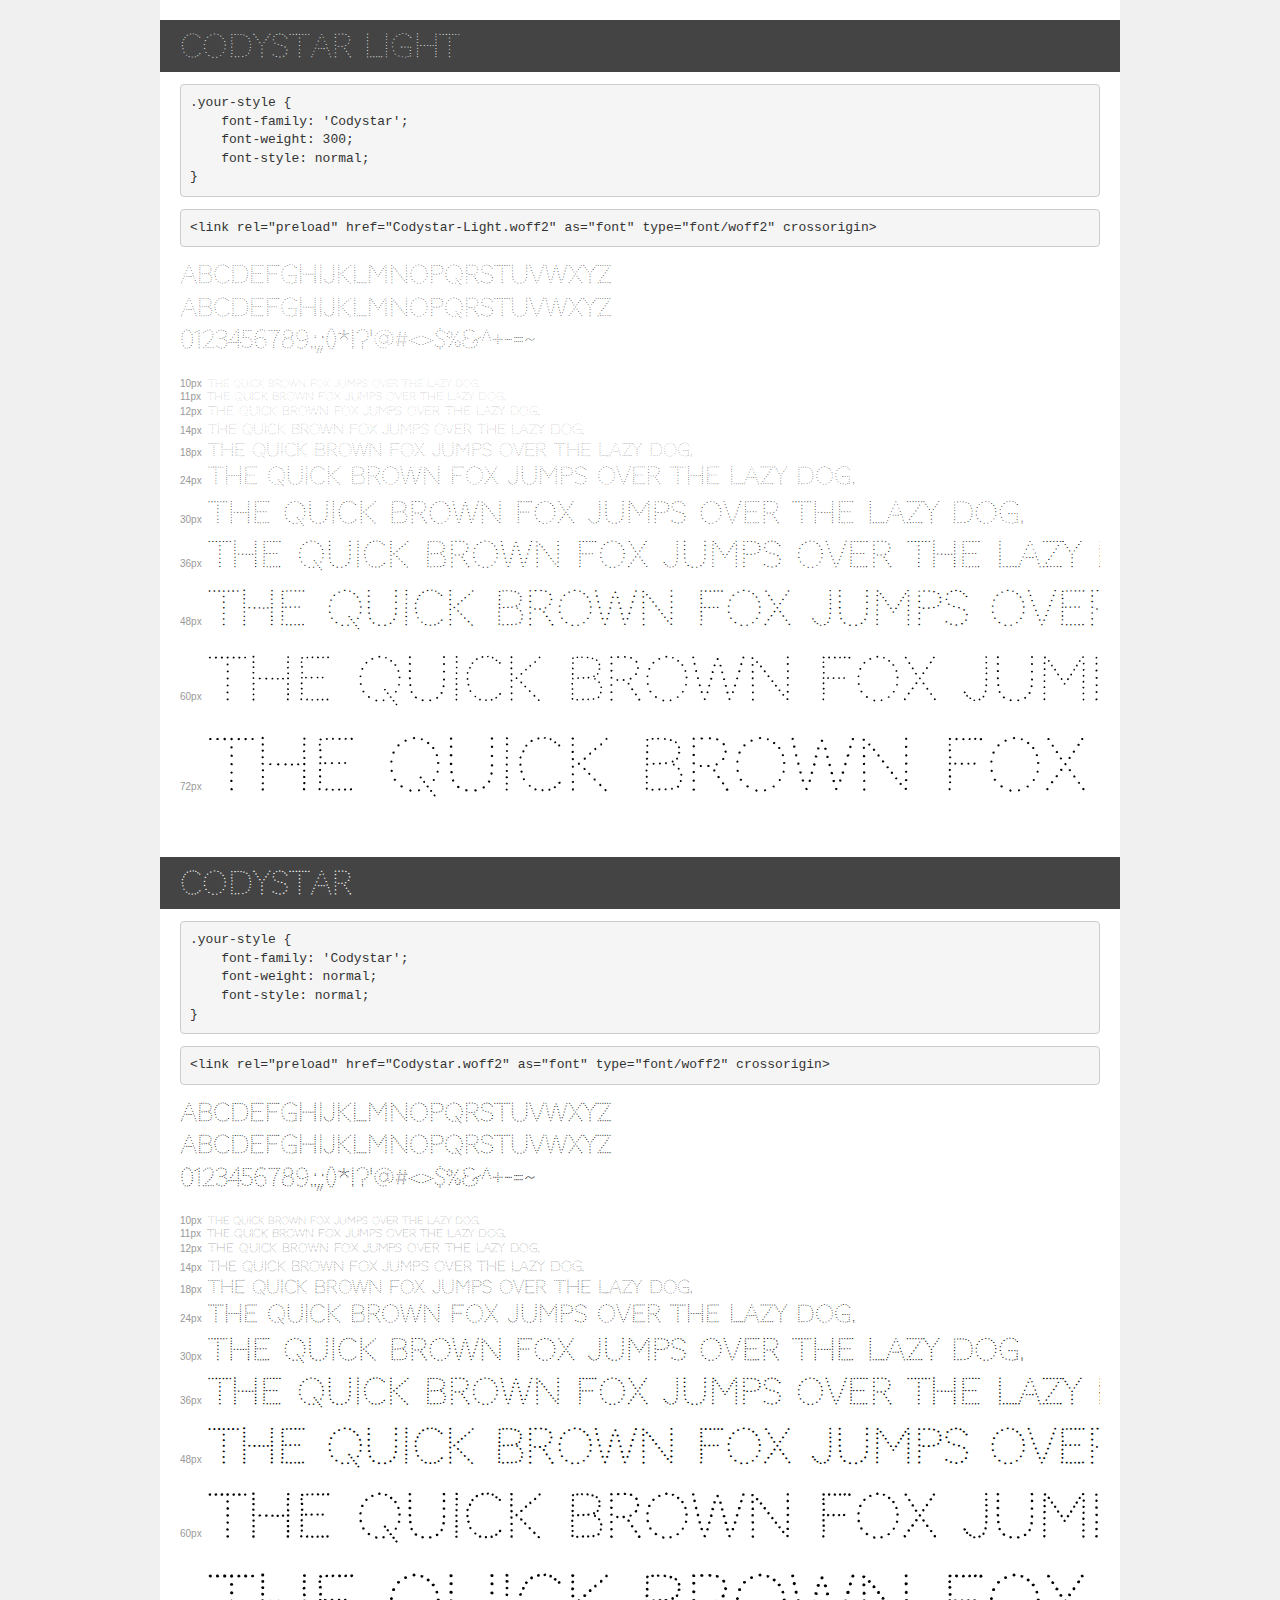
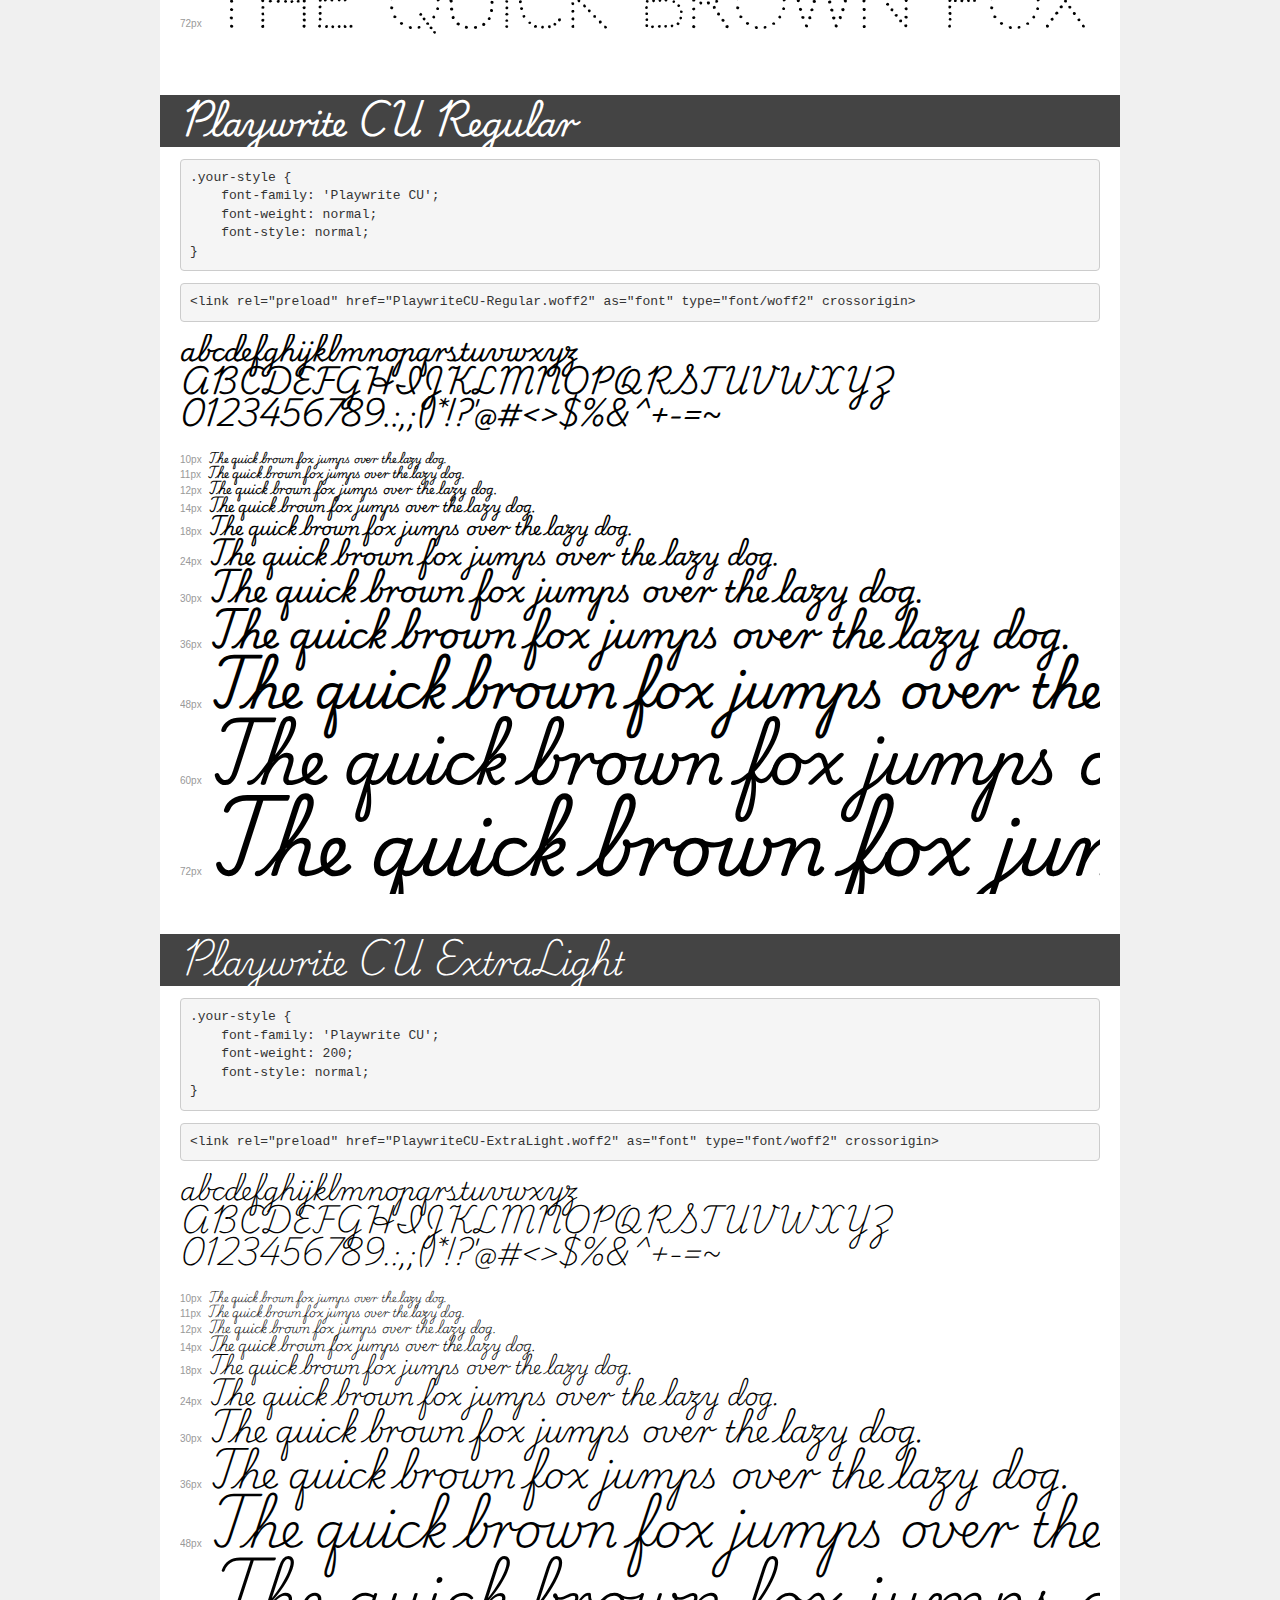
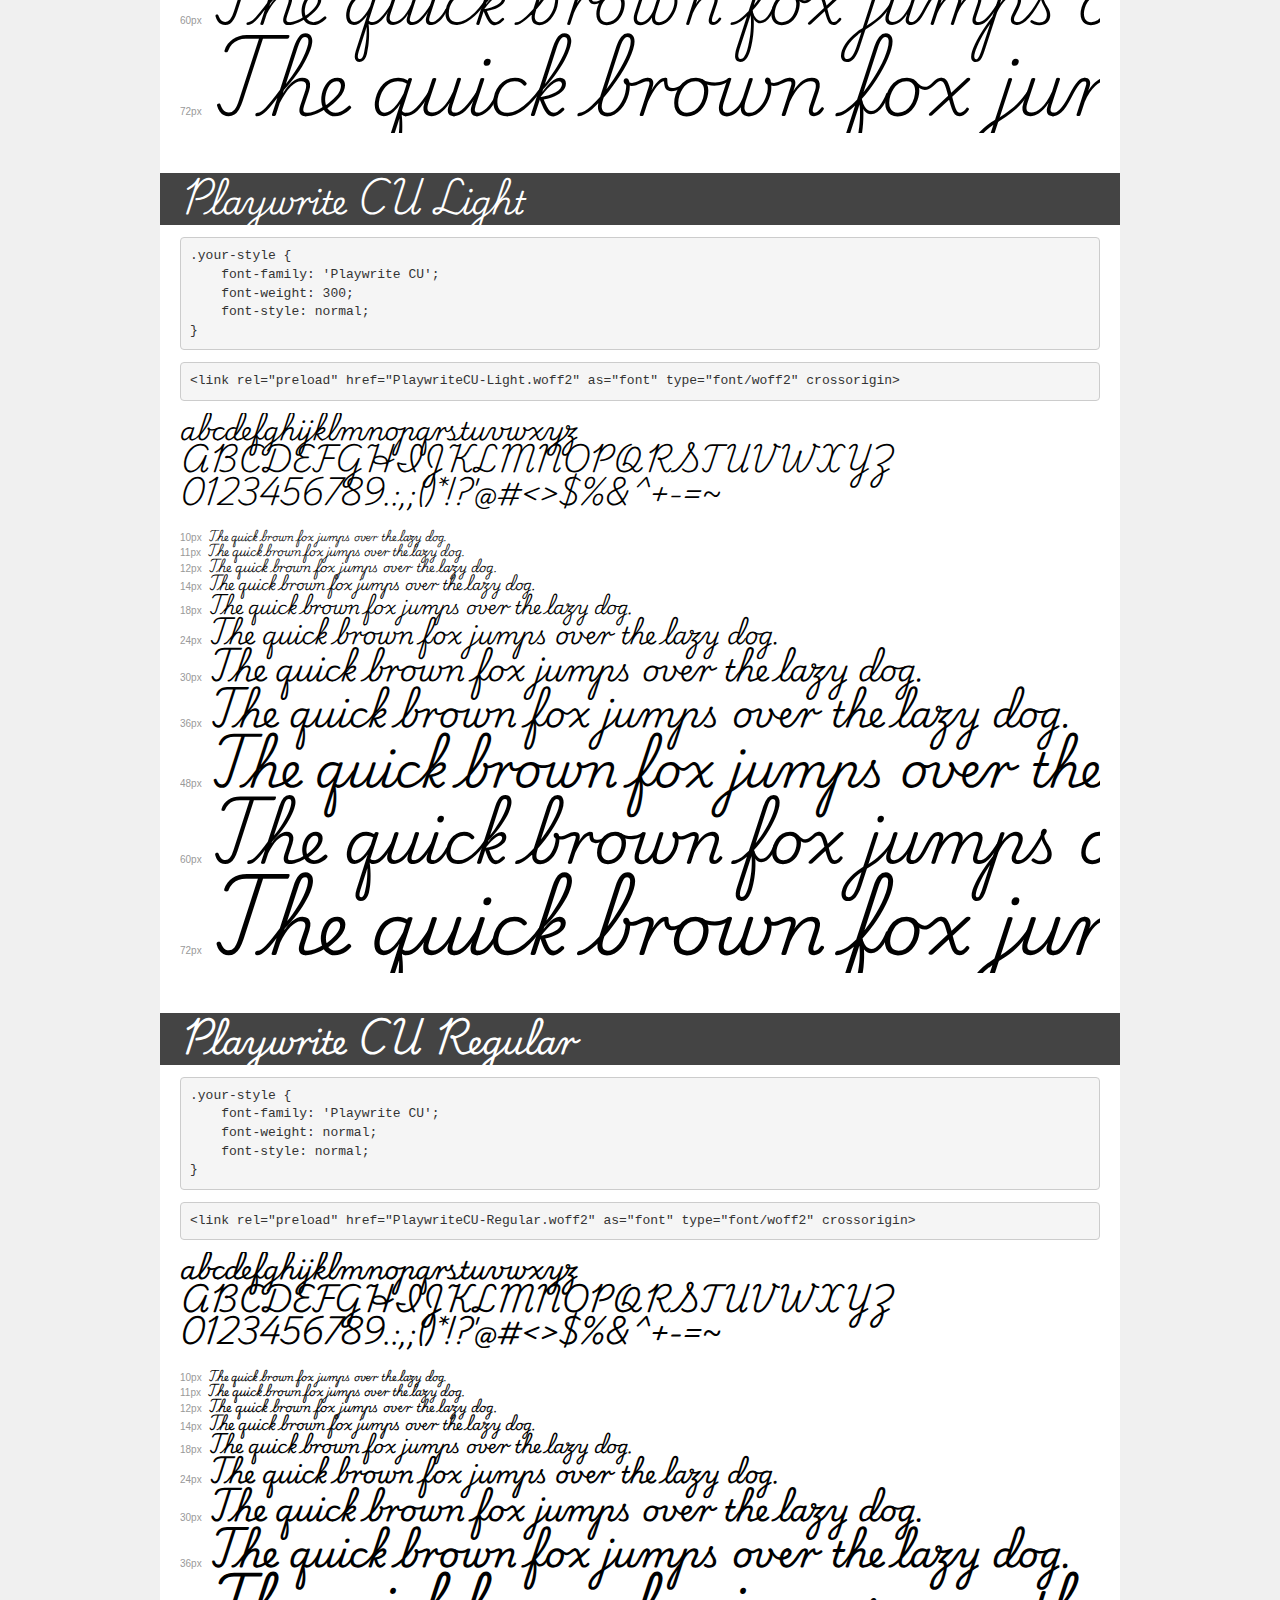
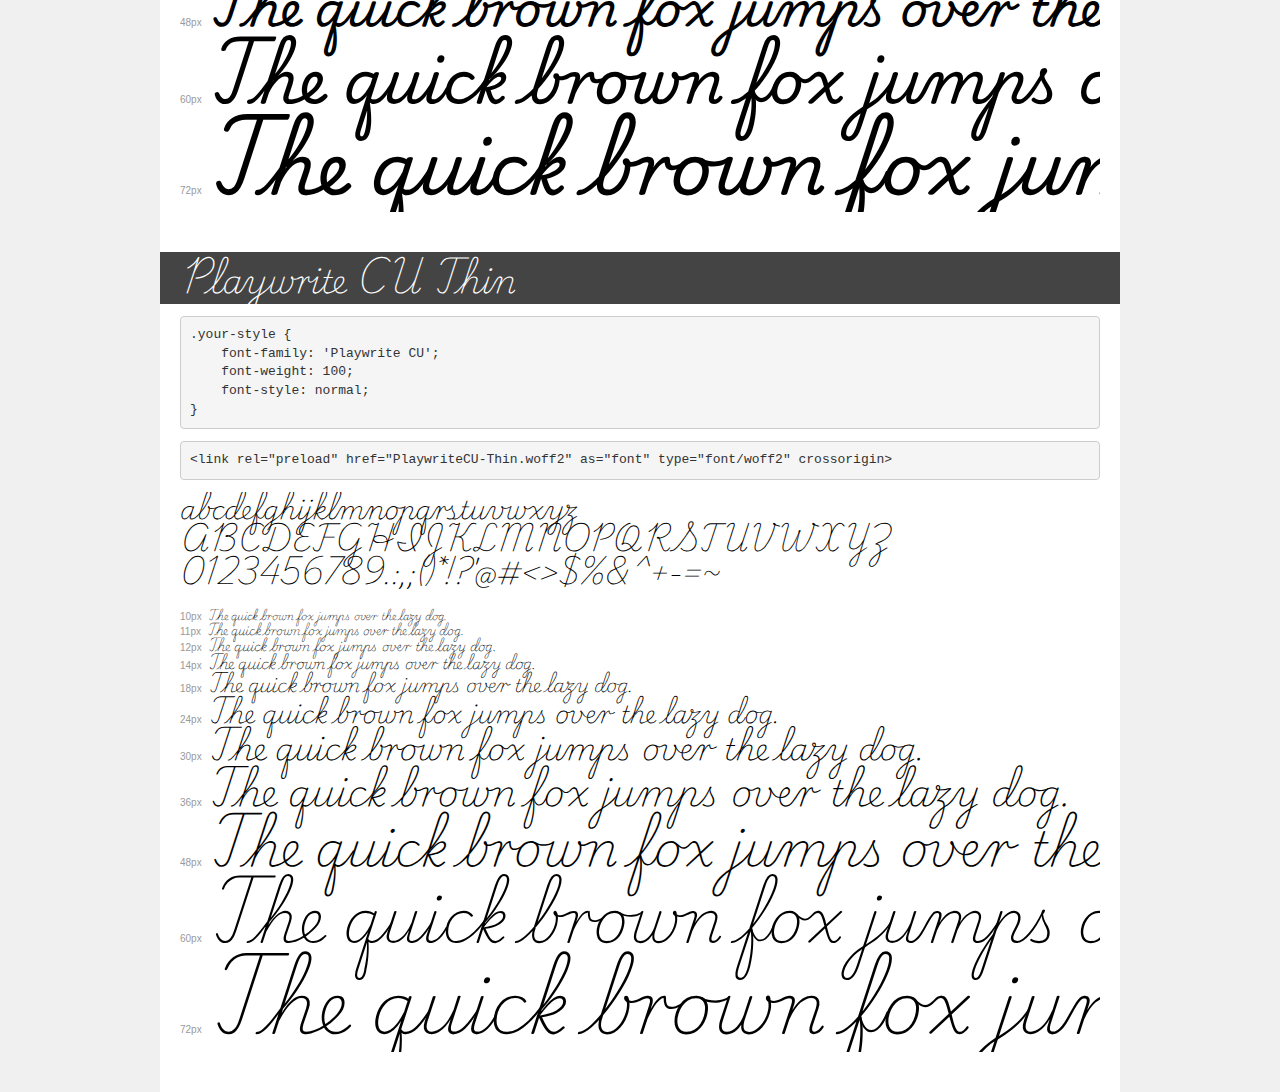
<file: assets/fonts/Codystar,Playwrite_CU/demo.html>
<!DOCTYPE html>
<html lang="en">
<head>
    <meta charset="utf-8">
    <meta http-equiv="X-UA-Compatible" content="IE=edge">
    <meta name="viewport" content="width=device-width, initial-scale=1">
    <meta name="robots" content="noindex, noarchive">
    <meta name="format-detection" content="telephone=no">
    <title>Transfonter demo</title>
    <link href="stylesheet.css" rel="stylesheet">
    <style>
        /*
        http://meyerweb.com/eric/tools/css/reset/
        v2.0 | 20110126
        License: none (public domain)
        */
        html, body, div, span, applet, object, iframe,
        h1, h2, h3, h4, h5, h6, p, blockquote, pre,
        a, abbr, acronym, address, big, cite, code,
        del, dfn, em, img, ins, kbd, q, s, samp,
        small, strike, strong, sub, sup, tt, var,
        b, u, i, center,
        dl, dt, dd, ol, ul, li,
        fieldset, form, label, legend,
        table, caption, tbody, tfoot, thead, tr, th, td,
        article, aside, canvas, details, embed,
        figure, figcaption, footer, header, hgroup,
        menu, nav, output, ruby, section, summary,
        time, mark, audio, video {
            margin: 0;
            padding: 0;
            border: 0;
            font-size: 100%;
            font: inherit;
            vertical-align: baseline;
        }
        /* HTML5 display-role reset for older browsers */
        article, aside, details, figcaption, figure,
        footer, header, hgroup, menu, nav, section {
            display: block;
        }
        body {
            line-height: 1;
        }
        ol, ul {
            list-style: none;
        }
        blockquote, q {
            quotes: none;
        }
        blockquote:before, blockquote:after,
        q:before, q:after {
            content: '';
            content: none;
        }
        table {
            border-collapse: collapse;
            border-spacing: 0;
        }
        /* demo styles */
        body {
            background: #f0f0f0;
            color: #000;
        }
        .page {
            background: #fff;
            width: 920px;
            margin: 0 auto;
            padding: 20px 20px 0 20px;
            overflow: hidden;
        }
        .font-container {
            overflow-x: auto;
            overflow-y: hidden;
            margin-bottom: 40px;
            line-height: 1.3;
            white-space: nowrap;
            padding-bottom: 5px;
        }
        h1 {
            position: relative;
            background: #444;
            font-size: 32px;
            color: #fff;
            padding: 10px 20px;
            margin: 0 -20px 12px -20px;
        }
        .letters {
            font-size: 25px;
            margin-bottom: 20px;
        }
        .s10:before {
            content: '10px';
        }
        .s11:before {
            content: '11px';
        }
        .s12:before {
            content: '12px';
        }
        .s14:before {
            content: '14px';
        }
        .s18:before {
            content: '18px';
        }
        .s24:before {
            content: '24px';
        }
        .s30:before {
            content: '30px';
        }
        .s36:before {
            content: '36px';
        }
        .s48:before {
            content: '48px';
        }
        .s60:before {
            content: '60px';
        }
        .s72:before {
            content: '72px';
        }
        .s10:before, .s11:before, .s12:before, .s14:before,
        .s18:before, .s24:before, .s30:before, .s36:before,
        .s48:before, .s60:before, .s72:before {
            font-family: Arial, sans-serif;
            font-size: 10px;
            font-weight: normal;
            font-style: normal;
            color: #999;
            padding-right: 6px;
        }
        pre {
            display: block;
            padding: 9px;
            margin: 0 0 12px;
            font-family: Monaco, Menlo, Consolas, "Courier New", monospace;
            font-size: 13px;
            line-height: 1.428571429;
            color: #333;
            font-weight: normal;
            font-style: normal;
            background-color: #f5f5f5;
            border: 1px solid #ccc;
            overflow-x: auto;
            border-radius: 4px;
        }
        /* responsive */
        @media (max-width: 959px) {
            .page {
                width: auto;
                margin: 0;
            }
        }
    </style>
</head>
<body>
<div class="page">
    <div class="demo">
        <h1 style="font-family: 'Codystar'; font-weight: 300; font-style: normal;">Codystar Light</h1>
        <pre title="Usage">.your-style {
    font-family: 'Codystar';
    font-weight: 300;
    font-style: normal;
}</pre>
        <pre title="Preload (optional)">
&lt;link rel=&quot;preload&quot; href=&quot;Codystar-Light.woff2&quot; as=&quot;font&quot; type=&quot;font/woff2&quot; crossorigin&gt;</pre>
        <div class="font-container" style="font-family: 'Codystar'; font-weight: 300; font-style: normal;">
            <p class="letters">
                abcdefghijklmnopqrstuvwxyz<br>
ABCDEFGHIJKLMNOPQRSTUVWXYZ<br>
                0123456789.:,;()*!?'@#&lt;&gt;$%&^+-=~
            </p>
            <p class="s10" style="font-size: 10px;">The quick brown fox jumps over the lazy dog.</p>
            <p class="s11" style="font-size: 11px;">The quick brown fox jumps over the lazy dog.</p>
            <p class="s12" style="font-size: 12px;">The quick brown fox jumps over the lazy dog.</p>
            <p class="s14" style="font-size: 14px;">The quick brown fox jumps over the lazy dog.</p>
            <p class="s18" style="font-size: 18px;">The quick brown fox jumps over the lazy dog.</p>
            <p class="s24" style="font-size: 24px;">The quick brown fox jumps over the lazy dog.</p>
            <p class="s30" style="font-size: 30px;">The quick brown fox jumps over the lazy dog.</p>
            <p class="s36" style="font-size: 36px;">The quick brown fox jumps over the lazy dog.</p>
            <p class="s48" style="font-size: 48px;">The quick brown fox jumps over the lazy dog.</p>
            <p class="s60" style="font-size: 60px;">The quick brown fox jumps over the lazy dog.</p>
            <p class="s72" style="font-size: 72px;">The quick brown fox jumps over the lazy dog.</p>
        </div>
    </div>

    <div class="demo">
        <h1 style="font-family: 'Codystar'; font-weight: normal; font-style: normal;">Codystar</h1>
        <pre title="Usage">.your-style {
    font-family: 'Codystar';
    font-weight: normal;
    font-style: normal;
}</pre>
        <pre title="Preload (optional)">
&lt;link rel=&quot;preload&quot; href=&quot;Codystar.woff2&quot; as=&quot;font&quot; type=&quot;font/woff2&quot; crossorigin&gt;</pre>
        <div class="font-container" style="font-family: 'Codystar'; font-weight: normal; font-style: normal;">
            <p class="letters">
                abcdefghijklmnopqrstuvwxyz<br>
ABCDEFGHIJKLMNOPQRSTUVWXYZ<br>
                0123456789.:,;()*!?'@#&lt;&gt;$%&^+-=~
            </p>
            <p class="s10" style="font-size: 10px;">The quick brown fox jumps over the lazy dog.</p>
            <p class="s11" style="font-size: 11px;">The quick brown fox jumps over the lazy dog.</p>
            <p class="s12" style="font-size: 12px;">The quick brown fox jumps over the lazy dog.</p>
            <p class="s14" style="font-size: 14px;">The quick brown fox jumps over the lazy dog.</p>
            <p class="s18" style="font-size: 18px;">The quick brown fox jumps over the lazy dog.</p>
            <p class="s24" style="font-size: 24px;">The quick brown fox jumps over the lazy dog.</p>
            <p class="s30" style="font-size: 30px;">The quick brown fox jumps over the lazy dog.</p>
            <p class="s36" style="font-size: 36px;">The quick brown fox jumps over the lazy dog.</p>
            <p class="s48" style="font-size: 48px;">The quick brown fox jumps over the lazy dog.</p>
            <p class="s60" style="font-size: 60px;">The quick brown fox jumps over the lazy dog.</p>
            <p class="s72" style="font-size: 72px;">The quick brown fox jumps over the lazy dog.</p>
        </div>
    </div>

    <div class="demo">
        <h1 style="font-family: 'Playwrite CU'; font-weight: normal; font-style: normal;">Playwrite CU Regular</h1>
        <pre title="Usage">.your-style {
    font-family: 'Playwrite CU';
    font-weight: normal;
    font-style: normal;
}</pre>
        <pre title="Preload (optional)">
&lt;link rel=&quot;preload&quot; href=&quot;PlaywriteCU-Regular.woff2&quot; as=&quot;font&quot; type=&quot;font/woff2&quot; crossorigin&gt;</pre>
        <div class="font-container" style="font-family: 'Playwrite CU'; font-weight: normal; font-style: normal;">
            <p class="letters">
                abcdefghijklmnopqrstuvwxyz<br>
ABCDEFGHIJKLMNOPQRSTUVWXYZ<br>
                0123456789.:,;()*!?'@#&lt;&gt;$%&^+-=~
            </p>
            <p class="s10" style="font-size: 10px;">The quick brown fox jumps over the lazy dog.</p>
            <p class="s11" style="font-size: 11px;">The quick brown fox jumps over the lazy dog.</p>
            <p class="s12" style="font-size: 12px;">The quick brown fox jumps over the lazy dog.</p>
            <p class="s14" style="font-size: 14px;">The quick brown fox jumps over the lazy dog.</p>
            <p class="s18" style="font-size: 18px;">The quick brown fox jumps over the lazy dog.</p>
            <p class="s24" style="font-size: 24px;">The quick brown fox jumps over the lazy dog.</p>
            <p class="s30" style="font-size: 30px;">The quick brown fox jumps over the lazy dog.</p>
            <p class="s36" style="font-size: 36px;">The quick brown fox jumps over the lazy dog.</p>
            <p class="s48" style="font-size: 48px;">The quick brown fox jumps over the lazy dog.</p>
            <p class="s60" style="font-size: 60px;">The quick brown fox jumps over the lazy dog.</p>
            <p class="s72" style="font-size: 72px;">The quick brown fox jumps over the lazy dog.</p>
        </div>
    </div>

    <div class="demo">
        <h1 style="font-family: 'Playwrite CU'; font-weight: 200; font-style: normal;">Playwrite CU ExtraLight</h1>
        <pre title="Usage">.your-style {
    font-family: 'Playwrite CU';
    font-weight: 200;
    font-style: normal;
}</pre>
        <pre title="Preload (optional)">
&lt;link rel=&quot;preload&quot; href=&quot;PlaywriteCU-ExtraLight.woff2&quot; as=&quot;font&quot; type=&quot;font/woff2&quot; crossorigin&gt;</pre>
        <div class="font-container" style="font-family: 'Playwrite CU'; font-weight: 200; font-style: normal;">
            <p class="letters">
                abcdefghijklmnopqrstuvwxyz<br>
ABCDEFGHIJKLMNOPQRSTUVWXYZ<br>
                0123456789.:,;()*!?'@#&lt;&gt;$%&^+-=~
            </p>
            <p class="s10" style="font-size: 10px;">The quick brown fox jumps over the lazy dog.</p>
            <p class="s11" style="font-size: 11px;">The quick brown fox jumps over the lazy dog.</p>
            <p class="s12" style="font-size: 12px;">The quick brown fox jumps over the lazy dog.</p>
            <p class="s14" style="font-size: 14px;">The quick brown fox jumps over the lazy dog.</p>
            <p class="s18" style="font-size: 18px;">The quick brown fox jumps over the lazy dog.</p>
            <p class="s24" style="font-size: 24px;">The quick brown fox jumps over the lazy dog.</p>
            <p class="s30" style="font-size: 30px;">The quick brown fox jumps over the lazy dog.</p>
            <p class="s36" style="font-size: 36px;">The quick brown fox jumps over the lazy dog.</p>
            <p class="s48" style="font-size: 48px;">The quick brown fox jumps over the lazy dog.</p>
            <p class="s60" style="font-size: 60px;">The quick brown fox jumps over the lazy dog.</p>
            <p class="s72" style="font-size: 72px;">The quick brown fox jumps over the lazy dog.</p>
        </div>
    </div>

    <div class="demo">
        <h1 style="font-family: 'Playwrite CU'; font-weight: 300; font-style: normal;">Playwrite CU Light</h1>
        <pre title="Usage">.your-style {
    font-family: 'Playwrite CU';
    font-weight: 300;
    font-style: normal;
}</pre>
        <pre title="Preload (optional)">
&lt;link rel=&quot;preload&quot; href=&quot;PlaywriteCU-Light.woff2&quot; as=&quot;font&quot; type=&quot;font/woff2&quot; crossorigin&gt;</pre>
        <div class="font-container" style="font-family: 'Playwrite CU'; font-weight: 300; font-style: normal;">
            <p class="letters">
                abcdefghijklmnopqrstuvwxyz<br>
ABCDEFGHIJKLMNOPQRSTUVWXYZ<br>
                0123456789.:,;()*!?'@#&lt;&gt;$%&^+-=~
            </p>
            <p class="s10" style="font-size: 10px;">The quick brown fox jumps over the lazy dog.</p>
            <p class="s11" style="font-size: 11px;">The quick brown fox jumps over the lazy dog.</p>
            <p class="s12" style="font-size: 12px;">The quick brown fox jumps over the lazy dog.</p>
            <p class="s14" style="font-size: 14px;">The quick brown fox jumps over the lazy dog.</p>
            <p class="s18" style="font-size: 18px;">The quick brown fox jumps over the lazy dog.</p>
            <p class="s24" style="font-size: 24px;">The quick brown fox jumps over the lazy dog.</p>
            <p class="s30" style="font-size: 30px;">The quick brown fox jumps over the lazy dog.</p>
            <p class="s36" style="font-size: 36px;">The quick brown fox jumps over the lazy dog.</p>
            <p class="s48" style="font-size: 48px;">The quick brown fox jumps over the lazy dog.</p>
            <p class="s60" style="font-size: 60px;">The quick brown fox jumps over the lazy dog.</p>
            <p class="s72" style="font-size: 72px;">The quick brown fox jumps over the lazy dog.</p>
        </div>
    </div>

    <div class="demo">
        <h1 style="font-family: 'Playwrite CU'; font-weight: normal; font-style: normal;">Playwrite CU Regular</h1>
        <pre title="Usage">.your-style {
    font-family: 'Playwrite CU';
    font-weight: normal;
    font-style: normal;
}</pre>
        <pre title="Preload (optional)">
&lt;link rel=&quot;preload&quot; href=&quot;PlaywriteCU-Regular.woff2&quot; as=&quot;font&quot; type=&quot;font/woff2&quot; crossorigin&gt;</pre>
        <div class="font-container" style="font-family: 'Playwrite CU'; font-weight: normal; font-style: normal;">
            <p class="letters">
                abcdefghijklmnopqrstuvwxyz<br>
ABCDEFGHIJKLMNOPQRSTUVWXYZ<br>
                0123456789.:,;()*!?'@#&lt;&gt;$%&^+-=~
            </p>
            <p class="s10" style="font-size: 10px;">The quick brown fox jumps over the lazy dog.</p>
            <p class="s11" style="font-size: 11px;">The quick brown fox jumps over the lazy dog.</p>
            <p class="s12" style="font-size: 12px;">The quick brown fox jumps over the lazy dog.</p>
            <p class="s14" style="font-size: 14px;">The quick brown fox jumps over the lazy dog.</p>
            <p class="s18" style="font-size: 18px;">The quick brown fox jumps over the lazy dog.</p>
            <p class="s24" style="font-size: 24px;">The quick brown fox jumps over the lazy dog.</p>
            <p class="s30" style="font-size: 30px;">The quick brown fox jumps over the lazy dog.</p>
            <p class="s36" style="font-size: 36px;">The quick brown fox jumps over the lazy dog.</p>
            <p class="s48" style="font-size: 48px;">The quick brown fox jumps over the lazy dog.</p>
            <p class="s60" style="font-size: 60px;">The quick brown fox jumps over the lazy dog.</p>
            <p class="s72" style="font-size: 72px;">The quick brown fox jumps over the lazy dog.</p>
        </div>
    </div>

    <div class="demo">
        <h1 style="font-family: 'Playwrite CU'; font-weight: 100; font-style: normal;">Playwrite CU Thin</h1>
        <pre title="Usage">.your-style {
    font-family: 'Playwrite CU';
    font-weight: 100;
    font-style: normal;
}</pre>
        <pre title="Preload (optional)">
&lt;link rel=&quot;preload&quot; href=&quot;PlaywriteCU-Thin.woff2&quot; as=&quot;font&quot; type=&quot;font/woff2&quot; crossorigin&gt;</pre>
        <div class="font-container" style="font-family: 'Playwrite CU'; font-weight: 100; font-style: normal;">
            <p class="letters">
                abcdefghijklmnopqrstuvwxyz<br>
ABCDEFGHIJKLMNOPQRSTUVWXYZ<br>
                0123456789.:,;()*!?'@#&lt;&gt;$%&^+-=~
            </p>
            <p class="s10" style="font-size: 10px;">The quick brown fox jumps over the lazy dog.</p>
            <p class="s11" style="font-size: 11px;">The quick brown fox jumps over the lazy dog.</p>
            <p class="s12" style="font-size: 12px;">The quick brown fox jumps over the lazy dog.</p>
            <p class="s14" style="font-size: 14px;">The quick brown fox jumps over the lazy dog.</p>
            <p class="s18" style="font-size: 18px;">The quick brown fox jumps over the lazy dog.</p>
            <p class="s24" style="font-size: 24px;">The quick brown fox jumps over the lazy dog.</p>
            <p class="s30" style="font-size: 30px;">The quick brown fox jumps over the lazy dog.</p>
            <p class="s36" style="font-size: 36px;">The quick brown fox jumps over the lazy dog.</p>
            <p class="s48" style="font-size: 48px;">The quick brown fox jumps over the lazy dog.</p>
            <p class="s60" style="font-size: 60px;">The quick brown fox jumps over the lazy dog.</p>
            <p class="s72" style="font-size: 72px;">The quick brown fox jumps over the lazy dog.</p>
        </div>
    </div>

</div>
</body>
</html>
</file>
<file: assets/fonts/Codystar,Playwrite_CU/stylesheet.css>
@font-face {
    font-family: 'Codystar';
    src: url('Codystar-Light.woff2') format('woff2'),
        url('Codystar-Light.woff') format('woff');
    font-weight: 300;
    font-style: normal;
    font-display: swap;
}

@font-face {
    font-family: 'Codystar';
    src: url('Codystar.woff2') format('woff2'),
        url('Codystar.woff') format('woff');
    font-weight: normal;
    font-style: normal;
    font-display: swap;
}

@font-face {
    font-family: 'Playwrite CU';
    src: url('PlaywriteCU-Regular.woff2') format('woff2'),
        url('PlaywriteCU-Regular.woff') format('woff');
    font-weight: normal;
    font-style: normal;
    font-display: swap;
}

@font-face {
    font-family: 'Playwrite CU';
    src: url('PlaywriteCU-ExtraLight.woff2') format('woff2'),
        url('PlaywriteCU-ExtraLight.woff') format('woff');
    font-weight: 200;
    font-style: normal;
    font-display: swap;
}

@font-face {
    font-family: 'Playwrite CU';
    src: url('PlaywriteCU-Light.woff2') format('woff2'),
        url('PlaywriteCU-Light.woff') format('woff');
    font-weight: 300;
    font-style: normal;
    font-display: swap;
}

@font-face {
    font-family: 'Playwrite CU';
    src: url('PlaywriteCU-Regular.woff2') format('woff2'),
        url('PlaywriteCU-Regular.woff') format('woff');
    font-weight: normal;
    font-style: normal;
    font-display: swap;
}

@font-face {
    font-family: 'Playwrite CU';
    src: url('PlaywriteCU-Thin.woff2') format('woff2'),
        url('PlaywriteCU-Thin.woff') format('woff');
    font-weight: 100;
    font-style: normal;
    font-display: swap;
}
</file>
